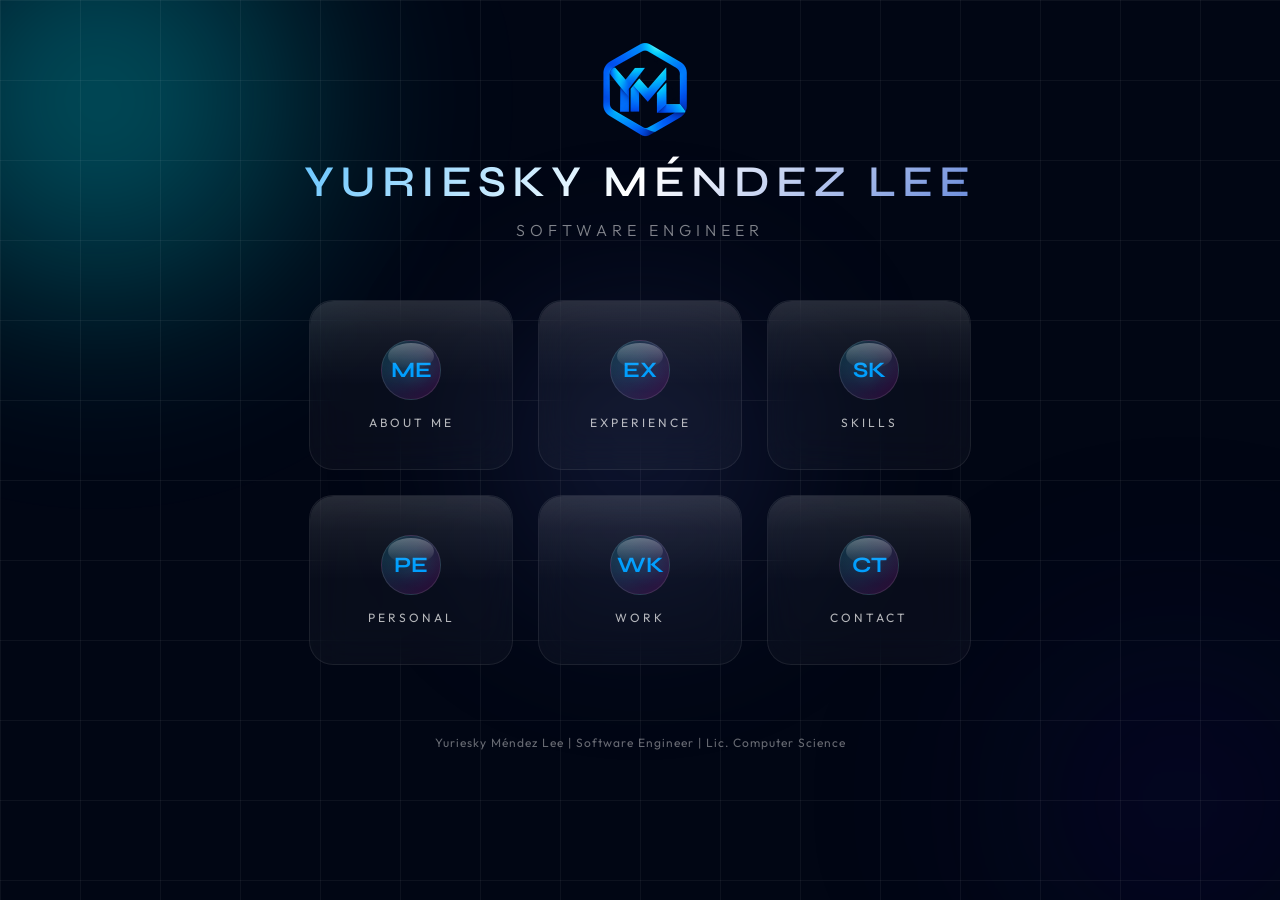
<file: index.html>
<!DOCTYPE html>
<html lang="en">
	<head>
		<meta charset="UTF-8">
		<meta name="viewport" content="width=device-width, initial-scale=1.0">
		<title>Yuriesky Méndez Lee - Software Engineer</title>

		<meta property="og:title" content="Yuriesky Méndez Lee - Software Engineer" />
		<meta property="og:description" content="Yuriesky Méndez is a Software Engineer with 15+ years of experience building web and desktop solutions, including geographic apps, service management systems, and custom platforms.">
		<meta property="og:url" content="https://ymlee0919.github.io/profile" />
		<meta property="og:site_name" content="YMLee Profile" />
		<meta property="og:image" content="https://ymlee0919.github.io/profile/public/img/og-ymlee.jpg" />
		<meta property="og:image:alt" content="Yuriesky Méndez Lee - Software Engineer" />
		<meta property="og:image:width" content="1254" />
		<meta property="og:image:height" content="1254" />
		<meta property="og:type" content="website">

        <link href="./public/img/favicon.png" rel="icon">
		
        <link rel="preconnect" href="https://fonts.googleapis.com">
		<link rel="preconnect" href="https://fonts.gstatic.com" crossorigin>
		<link href="https://fonts.googleapis.com/css2?family=Outfit:wght@200;300;400;500;600&family=Syne:wght@400;500;600;700&display=swap" rel="stylesheet">

		<link rel="stylesheet" href="./public/css/styles.css">

	</head>
	<body>
		<!-- Loading Screen -->
		<div class="loading-screen" id="loadingScreen">
			<div class="loader-ring"></div>
			<div class="loading-text">Initializing Experience...</div>
		</div>

		<!-- Ambient Background -->
		<div class="ambient-bg">
			<div class="orb orb-1"></div>
			<div class="orb orb-2"></div>
			<div class="orb orb-3"></div>
		</div>

		<!-- Grid Overlay -->
		<div class="grid-overlay"></div>

		<!-- Main Container -->
		<div class="container">
			<!-- Header -->
			<div class="header" id="mainHeader">
				<div class="logo">
					<img src="./public/img/main-logo.png" width="1024" height="1024" style="max-width: 100px; max-height: 100px">
				</div>
				<h1 class="brand-name">Yuriesky Méndez Lee</h1>
				<p class="tagline">Software Engineer</p>
			</div>

			<!-- Menu Grid -->
			<div class="menu-grid" id="menuGrid">
				<div class="main-menu-item initial-load" data-section="about">
					<div class="menu-badge">ME</div>
					<div class="menu-title">About me</div>
				</div>
				<div class="main-menu-item initial-load" data-section="experience">
					<div class="menu-badge">EX</div>
					<div class="menu-title">Experience</div>
				</div>

				<div class="main-menu-item initial-load" data-section="skills">
					<div class="menu-badge">SK</div>
					<div class="menu-title">Skills</div>
				</div>

				<div class="main-menu-item initial-load" data-section="personal">
					<div class="menu-badge">PE</div>
					<div class="menu-title">Personal</div>
				</div>

				<div class="main-menu-item initial-load" data-section="work">
					<div class="menu-badge">WK</div>
					<div class="menu-title">Work</div>
				</div>
				
				<div class="main-menu-item initial-load" data-section="contact">
					<div class="menu-badge">CT</div>
					<div class="menu-title">Contact</div>
				</div>
			</div>

			<!-- Content Sections -->
			<div id="contentArea">
				<!-- About Section -->
				<div class="content-section" id="about" data-abbr="ME" data-section="About me" data-sub="Passionate programmer, committed to excellence">
					<div class="section-header-small">
    <div class="small-logo">
        <img src="./public/img/logo-sm.png" width="200" height="200" style="max-width: 32px; max-height: 32px">
    </div>
    <div class="small-brand">
        <h3>Yuriesky Méndez Lee</h3>
        <p>Software Engineer</p>
    </div>
</div>

<!--div class="menu-buttons">
    <button onclick="backToMenu()">← Back to Main</button>
    <button class="menu-btn" aria-label="Open slide menu">
        <span class="icon"><i></i><i></i><i></i></span>
    </button>
</div-->

<div class="back-btn">
    <a class="back-btn-label" onclick="backToMenu()">← Back to Main</a>
    <a class="menu-btn" aria-label="Open slide menu"><span class="icon"><i></i><i></i><i></i></span></a>
</div>


    <div class="section-header">
        <h2 class="section-title">About me</h2>
        <p class="section-subtitle">Passionate programmer, committed to excellence</p>
    </div>

    <div class="about-content">
        <div class="about-image">
            <img src="./public/img/profile.jpg" alt="Yuriesky Méndez Lee">
        </div>
        <div class="about-text">
            <h2>Yuriesky Méndez Lee</h2>
            <h3>Lic. Computer Science</h3>
            <div class="generals-list">
                <div class="generals-list-item"><strong>Birthday:</strong> <span>September 19, 1983</span></div>
                <div class="generals-list-item"><strong>Website:</strong> <span><a href="https://ymlee0919.github.io/profile">https://ymlee0919.github.io/profile</a></span></div>
                <div class="generals-list-item"><strong>Age:</strong> <span id="age">40</span></div>
                <div class="generals-list-item"><strong>Degree:</strong> <span>Bachelor's Degree</span></div>
                <div class="generals-list-item"><strong>WhatsApp:</strong> <span><a href="https://wa.me/529834729729?text=">+52 983 472 9729</a></span></div>
                <div class="generals-list-item"><strong>Email:</strong> <span><a href="mailto:ymlee0919@gmail.com">ymlee0919@gmail.com</a></span></div>
            </div>
            <p>Software developer with over 15 years of experience in web and desktop programming, specialized in geographic applications, service management systems, and customized platforms. Passionate about innovation, creativity, and problem-solving through the use of efficient algorithms. Proactive, with strong communication skills and adaptability to learning new technologies.</p>
        </div>
    </div>
    <div class="download-btn">
        <a href="./public/docs/Profile-EN.pdf" class="intro-cta-primary">Download CV</a>
    </div>
    <div class="intro-tech">
        <p class="tech-label">Hobbies</p>
        <div class="tech-marquee">
            <div class="tech-track">
                <span class="tech-item">Swiming</span>
                <span class="tech-item">Programming</span>
                <span class="tech-item">Playing guitar</span>
                <span class="tech-item">Exercising</span>
                <span class="tech-item">Watching movies</span>
                <span class="tech-item">Traveling</span>
            </div>
        </div>
    </div>


<div class="section-footer">
    <button class="footer-btn" onClick="backToMenu()">
        <span class="mi-arr">&larr; Main</span>
    </button>
    <button class="footer-btn" onClick="switchSection('experience')">
        <span class="mi-arr">Experience &rarr;</span>
    </button>
</div>
				</div>

				<!-- Experience Section -->
				<div class="content-section" id="experience" data-abbr="EX" data-section="Experience" data-sub="From research to real-world impact">
					<div class="section-header-small">
    <div class="small-logo">
        <img src="./public/img/logo-sm.png" width="200" height="200" style="max-width: 32px; max-height: 32px">
    </div>
    <div class="small-brand">
        <h3>Yuriesky Méndez Lee</h3>
        <p>Software Engineer</p>
    </div>
</div>

<!--div class="menu-buttons">
    <button onclick="backToMenu()">← Back to Main</button>
    <button class="menu-btn" aria-label="Open slide menu">
        <span class="icon"><i></i><i></i><i></i></span>
    </button>
</div-->

<div class="back-btn">
    <a class="back-btn-label" onclick="backToMenu()">← Back to Main</a>
    <a class="menu-btn" aria-label="Open slide menu"><span class="icon"><i></i><i></i><i></i></span></a>
</div>


	<div class="section-header">
		<h2 class="section-title">Professional Experience</h2>
		<p class="section-subtitle">From research to real-world impact</p>
	</div>

    <section id="resume" class="resume section">
        <div class="resume-card">
            <h3 class="resume-title">Academic</h3>
            <div class="resume-item pb-0">
                <h4>University of Havana</h4>
                <h5>Cuba - 2008</h5>
                <ul>
                    <li>Bachelor's Degree in Cybernetics</li>
                </ul>
            </div>
            <!-- Edn Resume Item -->
        </div>
        
        <div class="resume-card">
            <h3 class="resume-title pt-5">Scientific Publications</h3>
            <div class="resume-item">
                <h4>Data Mining applied to geography</h4>
                <ul>
                    <li>
                        Design and Implementation of a Data Mining Tool for the Cartographic Visualization of Spatial Association Rules (VCMD-RAE)<br>
                        <a style="margin-top: 4px;display:inline-block" class="btn-secondary" href="https://www.researchgate.net/publication/232423108_Diseno_e_Implementacion_de_una_Herramienta_de_Mineria_de_Datos_para_la_Visualizacion_Cartografica_de_las_Reglas_de_Asociacion_Espacial_VCMD-RAE">View article</a>
                    </li>
                    <li>
                        gvSIG-WEKA: A Data Mining Tool Integrated into a GIS for Processing Geographic Cadastral Data<br>
                        <a style="margin-top: 4px;display:inline-block" class="btn-secondary" href="http://www.gvsig.com/es/divulgacion/articulos/-/asset_publisher/wRekmJIM0uNH/content/gvsig-weka-una-herramienta-de-mineria-de-datos-integrada-a-un-sistema-de-informacion-geografica-para-el-procesamiento-de-los-datos-geograficos-catastr">View article</a>
                    </li>
                </ul>
            </div>
        </div>
        <!-- Edn Resume Item -->

        <div class="resume-card">
            <h3 class="resume-title pt-5">Work experience</h3>
            <div class="resume-item">
                <h4>International Center for Communications, Caribe Earth Station</h4>
                <h5>2021 - Present</h5>
                <p>
                    <em>Telecommunications Specialist</em>
                </p>
                <ul>
                    <li>Operation and maintenance of RF equipment such as modulators, decoders, power amplifiers, up-converters, down-converters, LNA (Low Noise Amplifiers), and LNB (Low Noise Block converters).</li>
                    <li>Acquisition of technical knowledge in satellite communications, antenna operation, teleport management, and high-availability communication links.</li>
                    <li>Support in the operations of Cuba's largest satellite communications center.</li>
                </ul>
            </div>
            <!-- Edn Resume Item -->

            <div class="resume-item">
                <h4>GardenCruz LLC & GlobalAction Ministry</h4>
                <h5>2020 - 2022</h5>
                <p>
                    <em>Lead Developer</em>
                </p>
                <ul>
                    <li>Development of internal management applications in PHP tailored to the needs of both organizations.</li>
                </ul>
            </div>
            <!-- Edn Resume Item -->

            <div class="resume-item">
                <h4>CubanEden</h4>
                <h5>2016 - 2020</h5>
                <p>
                    <em>Lead Developer</em>
                </p>
                <ul>
                    <li>Creation of a web platform for managing tourist services in Cuba.</li>
                    <li>Development of an admin panel, owner profiles, and client interface.</li>
                    <li>Technical integrations: calendar synchronization with Airbnb, payments via Stripe.</li>
                    <li>Use of PHP, Bootstrap, MaterializeCSS, MySQL</li>
                </ul>
            </div>
            <!-- Edn Resume Item -->

            <div class="resume-item">
                <h4>Agency for Research and Development Applied to Geomatics - Geocuba Pinar del Río</h4>
                <h5>2008 - 2016</h5>
                <p>
                    <em>Software Developer</em>
                </p>
                <ul>
                    <li>Development of a platform for web applications using PHP and ExtJs v3</li>
                    <li>Creation of a geographic information visualization system integrated with MapServer, Apache, and Postgres/PostGIS/PgRouting.</li>
                    <li>Experience with GIS tools such as MapInfo, QuantumGIS, and gvSIG.</li>
                    <li>Use of PHP, Bootstrap, MaterializeCSS, MySQL</li>
                </ul>
            </div>
        </div>
            <!-- End Resume Item -->
    </section>
    


<div class="section-footer">
    <button class="footer-btn" onClick="switchSection('about')">
        <span class="mi-arr">&larr; About</span>
    </button>
    <button class="footer-btn" onClick="switchSection('skills')">
        <span class="mi-arr">Skills &rarr;</span>
    </button>
</div>
				</div>

				<!-- Skills Section -->
				<div class="content-section" id="skills" data-abbr="SK" data-section="Skills" data-sub="Technical strengths with a collaborative touch">
					<div class="section-header-small">
    <div class="small-logo">
        <img src="./public/img/logo-sm.png" width="200" height="200" style="max-width: 32px; max-height: 32px">
    </div>
    <div class="small-brand">
        <h3>Yuriesky Méndez Lee</h3>
        <p>Software Engineer</p>
    </div>
</div>

<!--div class="menu-buttons">
    <button onclick="backToMenu()">← Back to Main</button>
    <button class="menu-btn" aria-label="Open slide menu">
        <span class="icon"><i></i><i></i><i></i></span>
    </button>
</div-->

<div class="back-btn">
    <a class="back-btn-label" onclick="backToMenu()">← Back to Main</a>
    <a class="menu-btn" aria-label="Open slide menu"><span class="icon"><i></i><i></i><i></i></span></a>
</div>


	<div class="section-header">
		<h2 class="section-title">Skills</h2>
		<p class="section-subtitle">Technical strengths with a collaborative touch</p>
	</div>

	<!-- Core Values -->
	<div class="intro-values">
		<div class="value-card">
			<h3>Programming Languages</h3>
			<p>JavaScript, TypeScript, C#, C++, PHP, HTML, CSS</p>
		</div>
		<div class="value-card">
			<h3>Frameworks and libraries</h3>
			<p>React, JQuery, NestJS, Express, ExtJs, Bootstrap, MaterializeCSS, TailwindCSS</p>
		</div>
		<div class="value-card">
			<h3>Databases</h3>
			<p>MySQL, PostgreSQL, PostGIS</p>
		</div>
		<div class="value-card">
			<h3>Maps and Geographic Systems</h3>
			<p>MapServer, Google Maps API, MapInfo, QuantumGIS, gvSIG</p>
		</div>
		<div class="value-card">
			<h3>Other Technologies</h3>
			<p>Git, GitHub, AMP, Payment platforms API</p>
		</div>
        <div class="value-card">
			<h3>Other Skills</h3>
			<p>SEO, QA Tester, Adobe Photoshop, Graphic Desing, Satellite Communication</p>
		</div>
	</div>


<div class="section-footer">
    <button class="footer-btn" onClick="switchSection('experience')">
        <span class="mi-arr">&larr; Experience</span>
    </button>
    <button class="footer-btn" onClick="switchSection('personal')">
        <span class="mi-arr">Personal &rarr;</span>
    </button>
</div>
				</div>

				<!-- Personal Section -->
				<div class="content-section" id="personal" data-abbr="PE" data-section="Personal" data-sub="Creative ideas turned into working code">
					<div class="section-header-small">
    <div class="small-logo">
        <img src="./public/img/logo-sm.png" width="200" height="200" style="max-width: 32px; max-height: 32px">
    </div>
    <div class="small-brand">
        <h3>Yuriesky Méndez Lee</h3>
        <p>Software Engineer</p>
    </div>
</div>

<!--div class="menu-buttons">
    <button onclick="backToMenu()">← Back to Main</button>
    <button class="menu-btn" aria-label="Open slide menu">
        <span class="icon"><i></i><i></i><i></i></span>
    </button>
</div-->

<div class="back-btn">
    <a class="back-btn-label" onclick="backToMenu()">← Back to Main</a>
    <a class="menu-btn" aria-label="Open slide menu"><span class="icon"><i></i><i></i><i></i></span></a>
</div>


    <div class="section-header">
        <h2 class="section-title">Personal projects</h2>
        <p class="section-subtitle">Creative ideas turned into working code</p>
    </div>

    <div class="tabs-container">
        <div class="tab-content">
            <div class="tab-pane active" id="personal">
                <div class="services-list">
                    <div class="service-row">
                        <div class="service-row-icon">
                            <img src="./public/img/motion-design.jpg" alt="Arkit plarfom bases on PHP">
                        </div>
                        <div class="service-row-content">
                            <h4>Arkit</h4>
                            <p>Web application development platform based on PHP</p>
                            <br>
                            <a href="https://github.com/ymlee0919/arkit" class="btn-secondary">View on GitHub</a>
                        </div>
                        <div class="service-row-arrow">→</div>
                    </div>

                    <div class="service-row">
                        <div class="service-row-icon">
                            <img src="./public/img/personal/msext.jpg" alt="MsExt GIS Web Framework">
                        </div>
                        <div class="service-row-content">
                            <h4>MsExt</h4>
                            <p>GIS Web application development platform based on MapServer and Ext Js</p>
                            <br>
                            <a href="https://github.com/ymlee0919/msext" class="btn-secondary">View on GitHub</a>
                        </div>
                        <div class="service-row-arrow">→</div>
                    </div>

                    <div class="service-row">
                        <div class="service-row-icon">
                            <img src="./public/img/personal/christian-match.jpg" alt="Christian Match Application">
                        </div>
                        <div class="service-row-content">
                            <h4>Christian Match</h4>
                            <p>Collection of Christian games for local churches, developed in C#</p>
                            <br>
                            <a href="https://ymlee0919.github.io/christian-match" class="btn-secondary">View</a>
                        </div>
                        <div class="service-row-arrow">→</div>
                    </div>

                    <div class="service-row">
                        <div class="service-row-icon">
                            <img src="./public/img/personal/fotostudio.jpg" alt="FotoStudio web application">
                        </div>
                        <div class="service-row-content">
                            <h4>FotoStudio</h4>
                            <p>Website for promoting a photography studio. Includes an admin panel. Developed in NestJs and React.</p>
                            <br>
                            <a href="https://github.com/ymlee0919/photoestudio" class="btn-secondary">View on GitHub</a>
                        </div>
                        <div class="service-row-arrow">→</div>
                    </div>

                    <div class="service-row">
                        <div class="service-row-icon">
                            <img src="./public/img/personal/pekelin.jpg" alt="Pekelín business applications">
                        </div>
                        <div class="service-row-content">
                            <h4>Pekelín</h4>
                            <p>Website for selling children's clothing. Includes an admin panel. Developed in NestJs and React.</p>
                            <br>
                            <a href="https://github.com/ymlee0919/pekelin" class="btn-secondary">View on GitHub</a>
                        </div>
                        <div class="service-row-arrow">→</div>
                    </div>
                </div>
            </div>
        </div>
    </div>


<div class="section-footer">
    <button class="footer-btn" onClick="switchSection('skills')">
        <span class="mi-arr">&larr; Skills</span>
    </button>
    <button class="footer-btn" onClick="switchSection('work')">
        <span class="mi-arr">Work &rarr;</span>
    </button>
</div>
				</div>

				<!-- Works Section -->
				<div class="content-section" id="work" data-abbr="WK" data-section="Work" data-sub="Professional solutions for practical needs">
					<div class="section-header-small">
    <div class="small-logo">
        <img src="./public/img/logo-sm.png" width="200" height="200" style="max-width: 32px; max-height: 32px">
    </div>
    <div class="small-brand">
        <h3>Yuriesky Méndez Lee</h3>
        <p>Software Engineer</p>
    </div>
</div>

<!--div class="menu-buttons">
    <button onclick="backToMenu()">← Back to Main</button>
    <button class="menu-btn" aria-label="Open slide menu">
        <span class="icon"><i></i><i></i><i></i></span>
    </button>
</div-->

<div class="back-btn">
    <a class="back-btn-label" onclick="backToMenu()">← Back to Main</a>
    <a class="menu-btn" aria-label="Open slide menu"><span class="icon"><i></i><i></i><i></i></span></a>
</div>


    <div class="section-header">
        <h2 class="section-title">Work</h2>
        <p class="section-subtitle">Professional solutions for practical needs</p>
    </div>

    <div class="tabs-container">
        <div class="tab-content">
            <div class="tab-pane active" id="work">
                <div class="services-list">
                    <div class="service-row">
                        <div class="service-row-icon">
                            <img src="./public/img/work/swiftwolfhauling.jpg" alt="Swift Wolf Hauling website">
                        </div>
                        <div class="service-row-content">
                            <h4>Swift Wolf Hauling</h4>
                            <p>Website to promote junk removal service in Colorado</p>
                            <br>
                            <a href="https://swiftwolfhauling.com" class="btn-secondary">Visit website</a>
                        </div>
                        <div class="service-row-arrow">→</div>
                    </div>

                    <div class="service-row">
                        <div class="service-row-icon">
                            <img src="./public/img/work/blackeagleremoval.jpg" alt="Black Eagle Removal website">
                        </div>
                        <div class="service-row-content">
                            <h4>Black Eagle Removal</h4>
                            <p>Website to promote junk removal service in Colorado</p>
                            <br>
                            <a href="https://blackeagleremoval.com" class="btn-secondary">Visit website</a>
                        </div>
                        <div class="service-row-arrow">→</div>
                    </div>

                    <div class="service-row">
                        <div class="service-row-icon">
                            <img src="./public/img/work/livanricardo.jpg" alt="Livan Ricardo Profile">
                        </div>
                        <div class="service-row-content">
                            <h4>Artist portfolio</h4>
                            <p>Personal porfolio for Cuban artist, Livan Ricardo.</p>
                            <br>
                            <a href="https://livanricardo.pages.dev" class="btn-secondary">Visit website</a>
                        </div>
                        <div class="service-row-arrow">→</div>
                    </div>
                </div>
            </div>
        </div>
    </div>


<div class="section-footer">
    <button class="footer-btn" onClick="switchSection('skills')">
        <span class="mi-arr">&larr; Skills</span>
    </button>
    <button class="footer-btn" onClick="switchSection('contact')">
        <span class="mi-arr">Contact &rarr;</span>
    </button>
</div>
				</div>

				<!-- Contact Section -->
				<div class="content-section" id="contact" data-abbr="CT" data-section="Contact" data-sub="Let's create something amazing together">
					<div class="section-header-small">
    <div class="small-logo">
        <img src="./public/img/logo-sm.png" width="200" height="200" style="max-width: 32px; max-height: 32px">
    </div>
    <div class="small-brand">
        <h3>Yuriesky Méndez Lee</h3>
        <p>Software Engineer</p>
    </div>
</div>

<!--div class="menu-buttons">
    <button onclick="backToMenu()">← Back to Main</button>
    <button class="menu-btn" aria-label="Open slide menu">
        <span class="icon"><i></i><i></i><i></i></span>
    </button>
</div-->

<div class="back-btn">
    <a class="back-btn-label" onclick="backToMenu()">← Back to Main</a>
    <a class="menu-btn" aria-label="Open slide menu"><span class="icon"><i></i><i></i><i></i></span></a>
</div>


    <div class="section-header">
        <h2 class="section-title">Get in Touch</h2>
        <p class="section-subtitle">Let's create something amazing together</p>
    </div>

    <div class="contact-grid">
        <form class="contact-form" action="https://submit-form.com/kZkaBlKXM">
            <div class="form-group">
                <input type="text" name="name" placeholder="Your Name">
            </div>
            <div class="form-group">
                <input type="email" name="email" placeholder="Your Email">
            </div>
            <div class="form-group">
                <input type="text" name="subject" placeholder="Subject">
            </div>
            <div class="form-group">
                <textarea name="message" placeholder="Your Message"></textarea>
            </div>
            <button class="submit-btn">Send Message</button>
        </form>
        <div class="contact-info">
            <a class="contact-item" href="mailto:ymlee0919@gmail.com">
                <div class="contact-icon">
                    <svg width="24" height="24" viewBox="0 0 24 24" xmlns="http://www.w3.org/2000/svg">
                        <polyline fill="none" points="4 8.2 12 14.1 20 8.2" stroke="#019efd" stroke-linecap="round" stroke-linejoin="round" stroke-width="2"/>
                        <rect fill="none" height="14" rx="2" ry="2" stroke="#019efd" stroke-linecap="round" stroke-linejoin="round" stroke-width="2" width="18" x="3" y="6.5"/>
                    </svg>
                </div>
                <div class="contact-details">
                    <h4>Email</h4>
                    <p>ymlee0919@gmail.com</p>
                </div>
            </a>
            <a class="contact-item" href="https://wa.me/529834729729?text=">
                <div class="contact-icon">
                    <svg width="24px" height="24px" viewBox="0 0 24 24" fill="none" xmlns="http://www.w3.org/2000/svg">
                        <path fill="#019efd" fill-rule="evenodd" clip-rule="evenodd" d="M3.50002 12C3.50002 7.30558 7.3056 3.5 12 3.5C16.6944 3.5 20.5 7.30558 20.5 12C20.5 16.6944 16.6944 20.5 12 20.5C10.3278 20.5 8.77127 20.0182 7.45798 19.1861C7.21357 19.0313 6.91408 18.9899 6.63684 19.0726L3.75769 19.9319L4.84173 17.3953C4.96986 17.0955 4.94379 16.7521 4.77187 16.4751C3.9657 15.176 3.50002 13.6439 3.50002 12ZM12 1.5C6.20103 1.5 1.50002 6.20101 1.50002 12C1.50002 13.8381 1.97316 15.5683 2.80465 17.0727L1.08047 21.107C0.928048 21.4637 0.99561 21.8763 1.25382 22.1657C1.51203 22.4552 1.91432 22.5692 2.28599 22.4582L6.78541 21.1155C8.32245 21.9965 10.1037 22.5 12 22.5C17.799 22.5 22.5 17.799 22.5 12C22.5 6.20101 17.799 1.5 12 1.5ZM14.2925 14.1824L12.9783 15.1081C12.3628 14.7575 11.6823 14.2681 10.9997 13.5855C10.2901 12.8759 9.76402 12.1433 9.37612 11.4713L10.2113 10.7624C10.5697 10.4582 10.6678 9.94533 10.447 9.53028L9.38284 7.53028C9.23954 7.26097 8.98116 7.0718 8.68115 7.01654C8.38113 6.96129 8.07231 7.046 7.84247 7.24659L7.52696 7.52195C6.76823 8.18414 6.3195 9.2723 6.69141 10.3741C7.07698 11.5163 7.89983 13.314 9.58552 14.9997C11.3991 16.8133 13.2413 17.5275 14.3186 17.8049C15.1866 18.0283 16.008 17.7288 16.5868 17.2572L17.1783 16.7752C17.4313 16.5691 17.5678 16.2524 17.544 15.9269C17.5201 15.6014 17.3389 15.308 17.0585 15.1409L15.3802 14.1409C15.0412 13.939 14.6152 13.9552 14.2925 14.1824Z"/>
                    </svg>
                </div>
                <div class="contact-details">
                    <h4>WhatsApp</h4>
                    <p>+52 983 472 9729</p>
                </div>
            </a>
            <a class="contact-item" href="https://t.me/ymlee0919?text=">
                <div class="contact-icon">
                    <svg width="24px" height="24px" viewBox="0 0 192 192" xmlns="http://www.w3.org/2000/svg" fill="none"><path stroke="#019efd" stroke-width="12" d="M23.073 88.132s65.458-26.782 88.16-36.212c8.702-3.772 38.215-15.843 38.215-15.843s13.621-5.28 12.486 7.544c-.379 5.281-3.406 23.764-6.433 43.756-4.54 28.291-9.459 59.221-9.459 59.221s-.756 8.676-7.188 10.185c-6.433 1.509-17.027-5.281-18.919-6.79-1.513-1.132-28.377-18.106-38.214-26.404-2.649-2.263-5.676-6.79.378-12.071 13.621-12.447 29.891-27.913 39.728-37.72 4.54-4.527 9.081-15.089-9.837-2.264-26.864 18.483-53.35 35.835-53.35 35.835s-6.053 3.772-17.404.377c-11.351-3.395-24.594-7.921-24.594-7.921s-9.08-5.659 6.433-11.693Z"/></svg>
                </div>
                <div class="contact-details">
                    <h4>Telegram</h4>
                    <p>@ymlee0919</p>
                </div>
            </a>
        </div>
    </div>


<div class="section-footer">
    <button class="footer-btn" onClick="switchSection('work')">
        <span class="mi-arr">&larr; Work</span>
    </button>
    <button class="footer-btn" onClick="backToMenu()">
        <span class="mi-arr">Main &rarr;</span>
    </button>
</div>
				</div>

				<!-- Footer -->
				<footer class="footer" id="mainFooter">
					<p>
						Yuriesky Méndez Lee | Software Engineer | Lic. Computer Science
					</p>
				</footer>
			</div>

			<!-- POPUP MENU -->
			<div class="menu-overlay" id="menuOverlay"></div>
			<div class="menu-panel" id="menuPanel" role="dialog" aria-label="Slide navigation">
				<div class="menu-header">
					<h3>Go to</h3>
				</div>
				<div class="menu-list" id="menuList"></div>
			</div>

			<script src="./public/js/scripts.js"></script>
		</body>
	</body>
</html>
</file>
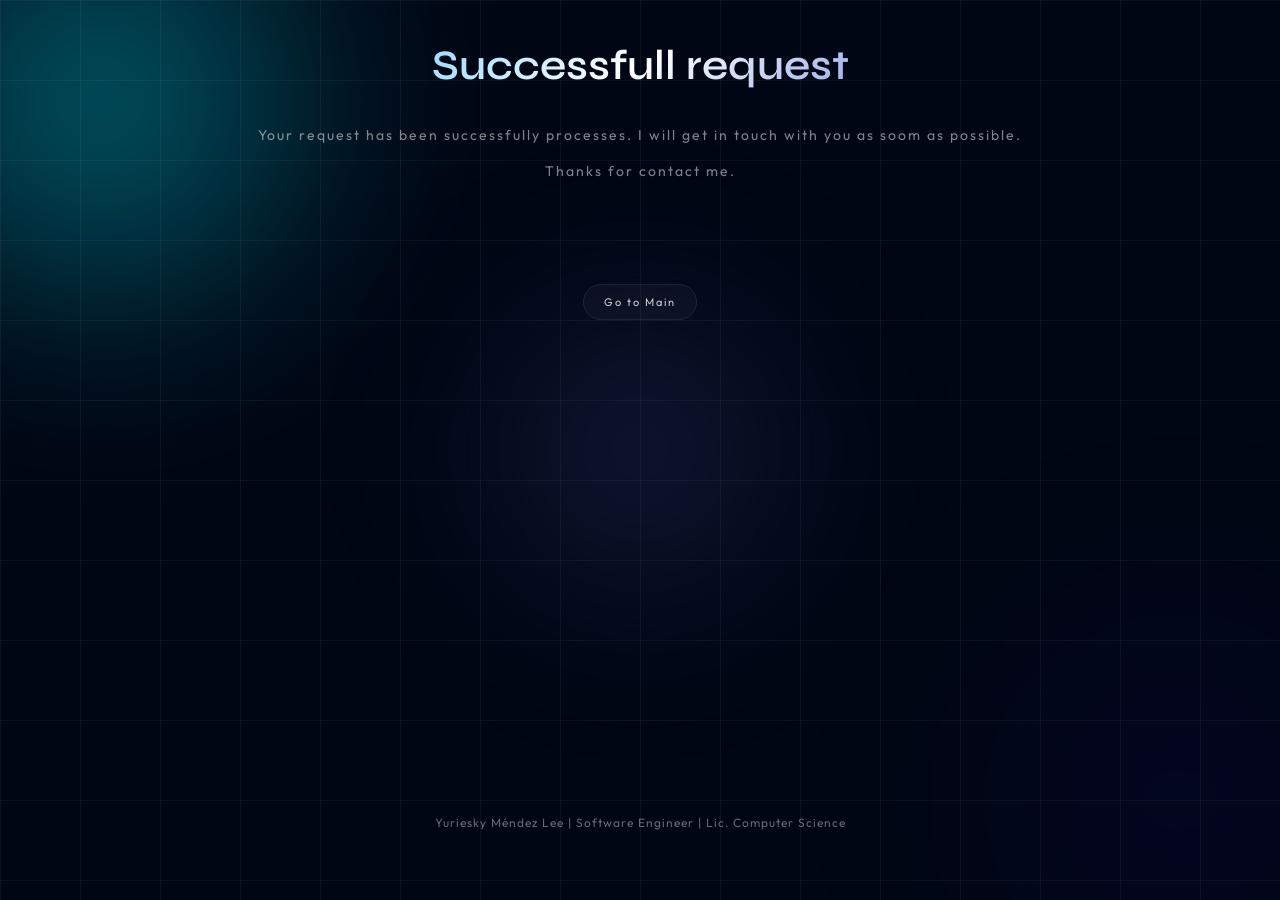
<file: success.html>
<!DOCTYPE html>
<html lang="en">
	<head>
		<meta charset="UTF-8">
		<meta name="viewport" content="width=device-width, initial-scale=1.0">
		<title>Yuriesky Méndez Lee - Software Engineer</title>

        <link href="/public/img/favicon.png" rel="icon">
		
        <link rel="preconnect" href="https://fonts.googleapis.com">
		<link rel="preconnect" href="https://fonts.gstatic.com" crossorigin>
		<link href="https://fonts.googleapis.com/css2?family=Outfit:wght@200;300;400;500;600&family=Syne:wght@400;500;600;700&display=swap" rel="stylesheet">

		<link rel="stylesheet" href="./public/css/styles.css">

	</head>
	<body>
		<!-- Ambient Background -->
		<div class="ambient-bg">
			<div class="orb orb-1"></div>
			<div class="orb orb-2"></div>
			<div class="orb orb-3"></div>
		</div>

		<!-- Grid Overlay -->
		<div class="grid-overlay"></div>

		<!-- Main Container -->
		<div class="container">
			<div class="section-header">
				<h2 class="section-title">Successfull request</h2>
				<br>
				<p class="section-subtitle">
					Your request has been successfully processes. I will get in touch with you as soom as possible.
					<br><br>
					Thanks for contact me.
				</p>
			</div>
			<div class="success-body">
				<a class="footer-btn" href="/">Go to Main</a>
			</div>

			

			<!-- Footer -->
			<footer class="footer" id="mainFooter">
				<p>
					Yuriesky Méndez Lee | Software Engineer | Lic. Computer Science
				</p>
			</footer>
		</div>
	</body>
</html>
</file>
<file: public/css/styles.css>
@charset "utf-8";

* {
	margin: 0;
	padding: 0;
	box-sizing: border-box;
}

:root {
	--primary: #019efd;
    --secondary: #0039c2;
    --accent: #00207d;
	--dark-1: #010614;
    --dark-2: #021533;
    --dark-3: #031d41;
	--glass-bg: rgba(255, 255, 255, 0.03);
	--glass-border: rgba(255, 255, 255, 0.08);
	--glow-cyan: rgba(0, 240, 255, 0.4);
	--glow-slate: rgba(12, 6, 66, 0.4);
	--primary-text: #bbbbbb;

	--ee:cubic-bezier(0.19,1,0.22,1);
  	--eq:cubic-bezier(0.77,0,0.175,1);
  	--es:cubic-bezier(0.34,1.56,0.64,1);
}

body {
	font-family: 'Outfit', sans-serif;
	background: var(--dark-1);
	color: #ffffff;
	overflow-x: hidden;
	min-height: 100vh;
}

/* Ambient Background */
.ambient-bg {
	position: fixed;
	top: 0;
	left: 0;
	width: 100%;
	height: 100%;
	pointer-events: none;
	z-index: 0;
	overflow: hidden;
}

.orb {
	position: absolute;
	border-radius: 50%;
	filter: blur(80px);
	animation: float 20s ease-in-out infinite;
}

.orb-1 {
	width: 600px;
	height: 600px;
	background: radial-gradient(circle, var(--glow-cyan) 0%, transparent 70%);
	top: -200px;
	left: -200px;
	animation-delay: 0s;
}

.orb-2 {
	width: 500px;
	height: 500px;
	background: radial-gradient(circle, var(--glow-slate) 0%, transparent 70%);
	bottom: -150px;
	right: -150px;
	animation-delay: -7s;
}

.orb-3 {
	width: 400px;
	height: 400px;
	background: radial-gradient(circle, rgba(75, 82, 167, 0.3) 0%, transparent 70%);
	top: 50%;
	left: 50%;
	transform: translate(-50%, -50%);
	animation-delay: -14s;
}

@keyframes float {

	0%,
	100% {
		transform: translate(0, 0) scale(1);
	}

	25% {
		transform: translate(50px, -30px) scale(1.05);
	}

	50% {
		transform: translate(-30px, 50px) scale(0.95);
	}

	75% {
		transform: translate(-50px, -20px) scale(1.02);
	}
}

/* The Background Grid Pattern Overlay */
.grid-overlay {
	position: fixed;
	top: 0;
	left: 0;
	width: 100%;
	height: 100%;
	background-image:
		linear-gradient(rgba(255, 255, 255, 0.05) 1px, transparent 1px),
		linear-gradient(90deg, rgba(255, 255, 255, 0.05) 1px, transparent 1px);
	background-size: 80px 80px;
	pointer-events: none;
	z-index: 1;
}

/* Loading Screen */
.loading-screen {
	position: fixed;
	top: 0;
	left: 0;
	width: 100%;
	height: 100%;
	background: var(--dark-1);
	z-index: 10000;
	display: flex;
	flex-direction: column;
	justify-content: center;
	align-items: center;
	transition: opacity 0.8s ease, visibility 0.8s ease;
}

.loading-screen.hidden {
	opacity: 0;
	visibility: hidden;
}

.loader-ring {
	width: 80px;
	height: 80px;
	position: relative;
}

.loader-ring::before,
.loader-ring::after {
	content: '';
	position: absolute;
	border-radius: 50%;
	border: 2px solid transparent;
}

.loader-ring::before {
	top: 0;
	left: 0;
	right: 0;
	bottom: 0;
	border-top-color: var(--primary);
	border-right-color: var(--primary);
	animation: spin 1.2s linear infinite;
}

.loader-ring::after {
	top: 10px;
	left: 10px;
	right: 10px;
	bottom: 10px;
	border-bottom-color: var(--secondary);
	border-left-color: var(--secondary);
	animation: spin 0.8s linear infinite reverse;
}

@keyframes spin {
	to {
		transform: rotate(360deg);
	}
}

.loading-text {
	margin-top: 30px;
	font-family: 'Syne', sans-serif;
	font-size: 12px;
	letter-spacing: 4px;
	color: var(--primary);
	text-transform: uppercase;
}

/* Main Container */
.container {
	position: relative;
	z-index: 10;
	padding: 40px 20px;
	max-width: 1200px;
	margin: 0 auto;
	min-height: 100vh;
	display: flex;
	flex-direction: column;
}

/* Header */
.header {
	text-align: center;
	margin-bottom: 60px;
	opacity: 0;
	animation: fadeUp 0.8s ease-out 1s forwards;
}

@keyframes fadeUp {
	to {
		opacity: 1;
		transform: translateY(0);
	}

	from {
		transform: translateY(30px);
	}
}

.logo {
	width: 90px;
	height: 90px;
	margin: 0 auto 25px;
	position: relative;
}

.logo svg {
	width: 100%;
	height: 100%;
	filter: drop-shadow(0 0 20px var(--glow-cyan));
}

.brand-name {
	font-family: 'Syne', sans-serif;
	font-size: 44px;
	font-weight: 600;
	letter-spacing: 6px;
	margin-bottom: 12px;
	background: linear-gradient(135deg, var(--primary) 0%, #ffffff 50%, var(--secondary) 100%);
	-webkit-background-clip: text;
	-webkit-text-fill-color: transparent;
	background-clip: text;
	text-transform: uppercase;
}

.tagline {
	font-size: 16px;
	letter-spacing: 5px;
	color: rgba(255, 255, 255, 0.5);
	text-transform: uppercase;
	font-weight: 300;
}

/* Menu Grid */
.menu-grid {
	display: grid;
	grid-template-columns: repeat(3, 204px);
	gap: 25px;
	margin: 0 auto 40px;
	justify-content: center;
}

.main-menu-item {
	height: 170px;
	background: var(--glass-bg);
	backdrop-filter: blur(20px);
	-webkit-backdrop-filter: blur(20px);
	border: 1px solid var(--glass-border);
	border-radius: 24px;
	display: flex;
	flex-direction: column;
	justify-content: center;
	align-items: center;
	cursor: pointer;
	position: relative;
	overflow: hidden;
	opacity: 0;
	transform: translateY(30px) scale(0.9);
	transition: all 0.5s cubic-bezier(0.175, 0.885, 0.32, 1.275);
}

/* Glossy effect overlay */
.main-menu-item::before {
	content: '';
	position: absolute;
	top: 0;
	left: 0;
	right: 0;
	height: 50%;
	background: linear-gradient(180deg,
			rgba(255, 255, 255, 0.12) 0%,
			rgba(255, 255, 255, 0.05) 40%,
			transparent 100%);
	border-radius: 24px 24px 0 0;
	pointer-events: none;
}

/* Glow ring on hover - removed, using cleaner border style */
.main-menu-item::after {
	display: none;
}

.main-menu-item:hover {
	transform: translateY(-10px) scale(1.02);
	background: rgba(0, 240, 255, 0.08);
	border-color: var(--primary);
	box-shadow:
		0 20px 40px rgba(0, 0, 0, 0.4),
		0 0 30px rgba(0, 200, 220, 0.2);
}

.main-menu-item.visible {
	opacity: 1;
	transform: translateY(0) scale(1);
}

.main-menu-item.initial-load {
	animation: menuAppear 0.5s ease-out forwards;
}

.main-menu-item.initial-load:nth-child(1) {
	animation-delay: 1.1s;
}

.main-menu-item.initial-load:nth-child(2) {
	animation-delay: 1.2s;
}

.main-menu-item.initial-load:nth-child(3) {
	animation-delay: 1.3s;
}

.main-menu-item.initial-load:nth-child(4) {
	animation-delay: 1.4s;
}

.main-menu-item.initial-load:nth-child(5) {
	animation-delay: 1.5s;
}

.main-menu-item.initial-load:nth-child(6) {
	animation-delay: 1.6s;
}

@keyframes menuAppear {
	to {
		opacity: 1;
		transform: translateY(0) scale(1);
	}
}

/* Menu Badge - Replaces Icons */
.menu-badge {
	width: 60px;
	height: 60px;
	border-radius: 50%;
	display: flex;
	justify-content: center;
	align-items: center;
	font-family: 'Syne', sans-serif;
	font-size: 22px;
	font-weight: 700;
	margin-bottom: 15px;
	position: relative;
	background: linear-gradient(135deg,
			rgba(0, 240, 255, 0.15) 0%,
			rgba(255, 0, 212, 0.15) 100%);
	border: 1px solid rgba(255, 255, 255, 0.1);
	color: var(--primary);
	text-shadow: 0 0 20px var(--glow-cyan);
	transition: all 0.4s ease;
	overflow: hidden;
}

/* Inner glossy shine */
.menu-badge::before {
	content: '';
	position: absolute;
	top: 2px;
	left: 10%;
	right: 10%;
	height: 45%;
	background: linear-gradient(180deg,
			rgba(255, 255, 255, 0.3) 0%,
			transparent 100%);
	border-radius: 50%;
	pointer-events: none;
}

/* Animated ring */
.menu-badge::after {
	content: '';
	position: absolute;
	inset: -3px;
	border-radius: 50%;
	border: 2px solid transparent;
	border-top-color: var(--primary);
	border-right-color: rgba(0, 200, 220, 0.5);
	opacity: 0;
	transition: opacity 0.4s ease;
}

.main-menu-item:hover .menu-badge {
	background: linear-gradient(135deg,
			rgba(0, 240, 255, 0.2) 0%,
			rgba(0, 200, 220, 0.15) 100%);
	transform: scale(1.1);
	box-shadow: 0 0 25px rgba(0, 200, 220, 0.25);
}

.main-menu-item:hover .menu-badge::after {
	opacity: 1;
	animation: badgeSpin 2s linear infinite;
}

@keyframes badgeSpin {
	to {
		transform: rotate(360deg);
	}
}

.menu-title {
	font-size: 12px;
	font-weight: 400;
	letter-spacing: 3px;
	text-transform: uppercase;
	color: rgba(255, 255, 255, 0.7);
	transition: all 0.3s ease;
}

.main-menu-item:hover .menu-title {
	color: #ffffff;
	letter-spacing: 4px;
}

/* Content Sections */
.content-section {
	display: none;
	opacity: 0;
	padding: 80px 20px 40px;
	position: relative;
}

.content-section.active {
	display: block;
	animation: sectionIn 0.6s ease-out forwards;
}

@keyframes sectionIn {
	from {
		opacity: 0;
		transform: translateY(40px);
	}

	to {
		opacity: 1;
		transform: translateY(0);
	}
}

/* Section Header Small */
.section-header-small {
	position: fixed;
	top: 20px;
	left: 20px;
	display: flex;
	align-items: center;
	gap: 12px;
	z-index: 100;
	background: var(--glass-bg);
	backdrop-filter: blur(20px);
	-webkit-backdrop-filter: blur(20px);
	padding: 12px 20px;
	border-radius: 50px;
	border: 1px solid var(--glass-border);
}

.small-logo {
	width: 32px;
	height: 32px;
}

.small-logo svg {
	width: 100%;
	height: 100%;
	filter: drop-shadow(0 0 10px var(--glow-cyan));
}

.small-brand h3 {
	font-family: 'Syne', sans-serif;
	font-size: 14px;
	font-weight: 600;
	letter-spacing: 2px;
	color: var(--primary);
}

.small-brand p {
	font-size: 9px;
	letter-spacing: 1px;
	color: rgba(255, 255, 255, 0.5);
	margin-top: 2px;
}

/* Back Button */
.back-btn {
	position: fixed;
	display: flex;
	top: 20px;
	right: 20px;
	background: var(--glass-bg);
	backdrop-filter: blur(20px);
	-webkit-backdrop-filter: blur(20px);
	border: 1px solid var(--glass-border);
	border-radius: 50px;
	z-index: 100;
}

.back-btn > a { 
	padding: 11px 20px;
	transition: all 0.3s ease;
	color: rgba(255, 255, 255, 0.8);
	font-family: 'Outfit', sans-serif;
	font-size: 13px;
	letter-spacing: 2px;
	cursor: pointer;
}

.back-btn > a:first-child {
	border-top-left-radius: 50px;
	border-bottom-left-radius: 50px;
}

.back-btn > a:last-child {
	border-top-right-radius: 50px;
	border-bottom-right-radius: 50px;
}

.back-btn > a:hover {
	color: var(--primary);
	text-shadow: 0 0 10px var(--glow-cyan);
	box-shadow: 0 0 10px var(--glow-cyan);
}

.back-btn-label { 
    border-right: 1px solid var(--glass-border);
}

/* Section Content */
.section-header {
	text-align: center;
	margin-bottom: 50px;
}

.section-title {
	font-family: 'Syne', sans-serif;
	font-size: 42px;
	font-weight: 600;
	margin-bottom: 15px;
	background: linear-gradient(135deg, var(--primary) 0%, #ffffff 50%, var(--secondary) 100%);
	-webkit-background-clip: text;
	-webkit-text-fill-color: transparent;
	background-clip: text;
}

.section-subtitle {
	font-size: 14px;
	color: rgba(255, 255, 255, 0.5);
	letter-spacing: 2px;
}

/* Glass Cards */
.glass-card {
	background: var(--glass-bg);
	backdrop-filter: blur(20px);
	-webkit-backdrop-filter: blur(20px);
	border: 1px solid var(--glass-border);
	border-radius: 20px;
	padding: 30px;
	position: relative;
	overflow: hidden;
	transition: all 0.4s ease;
}

.glass-card::before {
	content: '';
	position: absolute;
	top: 0;
	left: 0;
	right: 0;
	height: 1px;
	background: linear-gradient(90deg, transparent, rgba(255, 255, 255, 0.2), transparent);
}

.glass-card:hover {
	background: rgba(255, 255, 255, 0.05);
	transform: translateY(-5px);
	box-shadow: 0 20px 40px rgba(0, 0, 0, 0.3);
}

/* ===== NEW INTRODUCTION SECTION STYLES ===== */

/* Hero Banner */
.intro-hero {
	display: grid;
	grid-template-columns: 1fr 1fr;
	gap: 60px;
	align-items: center;
	margin-bottom: 60px;
	padding: 40px 0;
}

.intro-hero-content {
	max-width: 550px;
}

.intro-badge {
	display: inline-block;
	padding: 8px 18px;
	background: rgba(0, 240, 255, 0.1);
	border: 1px solid rgba(0, 240, 255, 0.3);
	border-radius: 50px;
	font-size: 12px;
	letter-spacing: 2px;
	color: var(--primary);
	margin-bottom: 25px;
}

.intro-headline {
	font-family: 'Syne', sans-serif;
	font-size: 52px;
	font-weight: 700;
	line-height: 1.15;
	margin-bottom: 25px;
	color: #ffffff;
}

.intro-headline span {
	background: linear-gradient(135deg, var(--primary), var(--accent));
	-webkit-background-clip: text;
	-webkit-text-fill-color: transparent;
	background-clip: text;
}

.intro-subtext {
	font-size: 17px;
	line-height: 1.7;
	color: rgba(255, 255, 255, 0.6);
	margin-bottom: 35px;
}

.intro-cta-group {
	display: flex;
	gap: 15px;
}

.intro-cta-primary {
	padding: 14px 32px;
	background: var(--glass-bg);
	backdrop-filter: blur(20px);
	-webkit-backdrop-filter: blur(20px);
	border: 1px solid var(--primary);
	border-radius: 50px;
	color: var(--primary);
	font-family: 'Outfit', sans-serif;
	font-size: 14px;
	font-weight: 500;
	letter-spacing: 1px;
	cursor: pointer;
	transition: all 0.3s ease;
}

.intro-cta-primary:hover {
	background: rgba(0, 240, 255, 0.15);
	box-shadow: 0 0 25px rgba(0, 200, 220, 0.3);
	transform: translateY(-2px);
}

.intro-cta-secondary, .btn-secondary {
	margin: 12px 0;
	padding: 8px 20px;
	background: transparent;
	border: 1px solid var(--glass-border);
	border-radius: 50px;
	color: rgba(255, 255, 255, 0.7);
	font-family: 'Outfit', sans-serif;
	font-size: 11px;
	font-weight: 500;
	letter-spacing: 1px;
	cursor: pointer;
	transition: all 0.3s ease;
	text-decoration: none;
}

.intro-cta-secondary:hover, .btn-secondary:hover {
	border-color: rgba(255, 255, 255, 0.3);
	color: #ffffff;
}

/* Hero Visual */
.intro-hero-visual {
	position: relative;
	height: 400px;
	display: flex;
	justify-content: center;
	align-items: center;
}

.intro-orb {
	width: 280px;
	height: 280px;
	border-radius: 50%;
	background: radial-gradient(circle at 30% 30%, rgba(0, 240, 255, 0.3), rgba(157, 78, 221, 0.2) 50%, transparent 70%);
	filter: blur(40px);
	animation: orbPulse 4s ease-in-out infinite;
}

@keyframes orbPulse {

	0%,
	100% {
		transform: scale(1);
		opacity: 0.7;
	}

	50% {
		transform: scale(1.1);
		opacity: 1;
	}
}

.intro-floating-card {
	position: absolute;
	background: var(--glass-bg);
	backdrop-filter: blur(20px);
	-webkit-backdrop-filter: blur(20px);
	border: 1px solid var(--glass-border);
	border-radius: 14px;
	padding: 16px 22px;
	display: flex;
	align-items: center;
	gap: 12px;
	box-shadow: 0 15px 35px rgba(0, 0, 0, 0.3);
	animation: floatCard 6s ease-in-out infinite;
}

.intro-floating-card::before {
	content: '';
	position: absolute;
	top: 0;
	left: 0;
	right: 0;
	height: 50%;
	background: linear-gradient(180deg, rgba(255, 255, 255, 0.08) 0%, transparent 100%);
	border-radius: 14px 14px 0 0;
	pointer-events: none;
}

.card-icon {
	font-size: 20px;
}

.card-text {
	font-size: 13px;
	font-weight: 500;
	color: rgba(255, 255, 255, 0.9);
	letter-spacing: 0.5px;
}

.card-1 {
	top: 30px;
	left: 10%;
	animation-delay: 0s;
}

.card-2 {
	top: 50%;
	right: 5%;
	transform: translateY(-50%);
	animation-delay: -2s;
}

.card-3 {
	bottom: 30px;
	left: 20%;
	animation-delay: -4s;
}

@keyframes floatCard {

	0%,
	100% {
		transform: translateY(0);
	}

	50% {
		transform: translateY(-15px);
	}
}

.card-2 {
	animation-name: floatCardAlt;
}

@keyframes floatCardAlt {

	0%,
	100% {
		transform: translateY(-50%);
	}

	50% {
		transform: translateY(calc(-50% - 15px));
	}
}

/* Metrics Strip */
.intro-metrics {
	display: flex;
	justify-content: center;
	align-items: center;
	gap: 50px;
	padding: 40px 50px;
	background: var(--glass-bg);
	backdrop-filter: blur(20px);
	-webkit-backdrop-filter: blur(20px);
	border: 1px solid var(--glass-border);
	border-radius: 20px;
	margin-bottom: 60px;
	position: relative;
	overflow: hidden;
}

.intro-metrics::before {
	content: '';
	position: absolute;
	top: 0;
	left: 0;
	right: 0;
	height: 1px;
	background: linear-gradient(90deg, transparent, rgba(255, 255, 255, 0.15), transparent);
}

.metric-item {
	text-align: center;
}

.metric-value {
	font-family: 'Syne', sans-serif;
	font-size: 42px;
	font-weight: 700;
	background: linear-gradient(135deg, var(--primary), var(--accent));
	-webkit-background-clip: text;
	-webkit-text-fill-color: transparent;
	background-clip: text;
	display: inline;
}

.metric-suffix {
	font-family: 'Syne', sans-serif;
	font-size: 28px;
	font-weight: 700;
	background: linear-gradient(135deg, var(--primary), var(--accent));
	-webkit-background-clip: text;
	-webkit-text-fill-color: transparent;
	background-clip: text;
}

.metric-label {
	display: block;
	font-size: 13px;
	color: rgba(255, 255, 255, 0.5);
	margin-top: 8px;
	letter-spacing: 1px;
}

.metric-divider {
	width: 1px;
	height: 50px;
	background: linear-gradient(180deg, transparent, rgba(255, 255, 255, 0.15), transparent);
}

/* Core Values */
.intro-values {
	display: grid;
	grid-template-columns: repeat(3, 1fr);
	gap: 25px;
	margin-bottom: 60px;
}

.value-card {
	background: var(--glass-bg);
	backdrop-filter: blur(20px);
	-webkit-backdrop-filter: blur(20px);
	border: 1px solid var(--glass-border);
	border-radius: 20px;
	padding: 35px 30px;
	position: relative;
	overflow: hidden;
	transition: all 0.4s ease;
}

.value-card::before {
	content: '';
	position: absolute;
	top: 0;
	left: 0;
	right: 0;
	height: 1px;
	background: linear-gradient(90deg, transparent, rgba(255, 255, 255, 0.12), transparent);
}

.value-card:hover {
	transform: translateY(-8px);
	border-color: rgba(0, 240, 255, 0.2);
	box-shadow: 0 25px 50px rgba(0, 0, 0, 0.3);
}

.value-number {
	font-family: 'Syne', sans-serif;
	font-size: 48px;
	font-weight: 700;
	color: rgba(0, 240, 255, 0.15);
	margin-bottom: 15px;
	line-height: 1;
}

.value-card h3 {
	font-family: 'Syne', sans-serif;
	font-size: 20px;
	font-weight: 600;
	color: var(--primary);
	margin-bottom: 12px;
}

.value-card p {
	font-size: 14px;
	line-height: 1.7;
	color: rgba(255, 255, 255, 0.6);
}

/* Tech Stack */
.intro-tech {
	text-align: center;
}

.tech-label {
	font-size: 12px;
	letter-spacing: 3px;
	color: rgba(255, 255, 255, 0.4);
	text-transform: uppercase;
	margin-bottom: 20px;
}

.tech-marquee {
	overflow: hidden;
	position: relative;
	padding: 20px 0;
}

.tech-marquee::before,
.tech-marquee::after {
	content: '';
	position: absolute;
	top: 0;
	bottom: 0;
	width: 100px;
	z-index: 2;
	pointer-events: none;
}

.tech-marquee::before {
	left: 0;
	background: linear-gradient(90deg, var(--dark-1), transparent);
}

.tech-marquee::after {
	right: 0;
	background: linear-gradient(-90deg, var(--dark-1), transparent);
}

.tech-track {
	display: flex;
	gap: 40px;
	animation: marquee 20s linear infinite;
}

@keyframes marquee {
	0% {
		transform: translateX(0);
	}

	100% {
		transform: translateX(-50%);
	}
}

.tech-item {
	font-family: 'Syne', sans-serif;
	font-size: 18px;
	font-weight: 500;
	color: rgba(255, 255, 255, 0.3);
	white-space: nowrap;
	transition: color 0.3s ease;
}

.tech-item:hover {
	color: var(--primary);
}

/* Services Row Layout */
.services-list {
	display: grid;
	grid-template-columns: repeat(2, 1fr);
	gap: 20px;
	margin-top: 30px;
}

.service-row {
	background: var(--glass-bg);
	backdrop-filter: blur(20px);
	-webkit-backdrop-filter: blur(20px);
	border: 1px solid var(--glass-border);
	border-radius: 20px;
	padding: 20px;
	display: flex;
	align-items: center;
	gap: 20px;
	position: relative;
	overflow: hidden;
	transition: all 0.4s ease;
}

.service-row::before {
	content: '';
	position: absolute;
	top: 0;
	left: 0;
	right: 0;
	height: 1px;
	background: linear-gradient(90deg, transparent, rgba(255, 255, 255, 0.15), transparent);
}

.service-row::after {
	content: '';
	position: absolute;
	left: 0;
	top: 0;
	bottom: 0;
	width: 4px;
	background: linear-gradient(180deg, var(--primary), var(--accent));
	border-radius: 20px 0 0 20px;
	opacity: 0;
	transition: opacity 0.3s ease;
}

.service-row:hover {
	/*transform: translateY(-5px);*/
	background: rgba(255, 255, 255, 0.05);
	border-color: rgba(0, 240, 255, 0.2);
	box-shadow: 0 15px 40px rgba(0, 0, 0, 0.3);
}

.service-row:hover::after {
	opacity: 1;
}

.service-row-icon {
	width: 240px;
	height: 180px;
	min-width: 140px;
	border-radius: 16px;
	background: linear-gradient(135deg, rgba(0, 240, 255, 0.1), rgba(157, 78, 221, 0.1));
	border: 1px solid rgba(255, 255, 255, 0.08);
	display: flex;
	justify-content: center;
	align-items: center;
	position: relative;
	overflow: hidden;
}

.service-row-icon::before {
	content: '';
	position: absolute;
	top: 2px;
	left: 10%;
	right: 10%;
	height: 40%;
	background: linear-gradient(180deg, rgba(255, 255, 255, 0.2) 0%, transparent 100%);
	border-radius: 12px 12px 50% 50%;
}

.service-row-icon img {
	width: 100%;
	height: 100%;
	object-fit: cover;
	border-radius: 14px;
}

.service-row-content {
	flex: 1;
}

.service-row-content h4 {
	font-family: 'Syne', sans-serif;
	font-size: 18px;
	font-weight: 500;
	margin-bottom: 8px;
	color: var(--primary);
}

.service-row-content p {
	font-size: 13px;
	color: rgba(255, 255, 255, 0.6);
	line-height: 1.6;
}

.service-row-arrow {
	display: none;
}

/* Tabs */
.tabs-container {
	margin-bottom: 30px;
}

.tab-buttons {
	display: flex;
	justify-content: center;
	gap: 10px;
	flex-wrap: wrap;
	margin-bottom: 30px;
}

.tab-btn {
	padding: 12px 28px;
	background: var(--glass-bg);
	backdrop-filter: blur(20px);
	-webkit-backdrop-filter: blur(20px);
	border: 1px solid var(--glass-border);
	border-radius: 50px;
	color: rgba(255, 255, 255, 0.6);
	font-family: 'Outfit', sans-serif;
	font-size: 13px;
	letter-spacing: 1px;
	cursor: pointer;
	transition: all 0.3s ease;
	position: relative;
	overflow: hidden;
}

.tab-btn::before {
	content: '';
	position: absolute;
	top: 0;
	left: 0;
	right: 0;
	height: 50%;
	background: linear-gradient(180deg, rgba(255, 255, 255, 0.08) 0%, transparent 100%);
	border-radius: 50px 50px 0 0;
}

.tab-btn:hover {
	background: rgba(255, 255, 255, 0.05);
	color: #ffffff;
}

.tab-btn.active {
	background: linear-gradient(135deg, rgba(0, 240, 255, 0.2), rgba(255, 0, 212, 0.2));
	border-color: var(--primary);
	color: var(--primary);
	box-shadow: 0 0 20px var(--glow-cyan);
}

.tab-pane {
	display: none;
}

.tab-pane.active {
	display: block;
	animation: tabFade 0.4s ease-out;
}

@keyframes tabFade {
	from {
		opacity: 0;
		transform: translateY(20px);
	}

	to {
		opacity: 1;
		transform: translateY(0);
	}
}

/* Gallery */
.gallery-grid {
	display: grid;
	grid-template-columns: repeat(3, 1fr);
	gap: 20px;
}

.gallery-item {
	position: relative;
	border-radius: 16px;
	overflow: hidden;
	aspect-ratio: 1;
	cursor: pointer;
	background: var(--glass-bg);
	border: 1px solid var(--glass-border);
	transition: all 0.4s ease;
}

.gallery-item img {
	width: 100%;
	height: 100%;
	object-fit: cover;
	transition: transform 0.5s ease;
}

.gallery-item:hover {
	transform: scale(1.02);
	box-shadow: 0 20px 40px rgba(0, 0, 0, 0.4);
	border-color: var(--primary);
}

.gallery-item:hover img {
	transform: scale(1.1);
}

.gallery-overlay {
	position: absolute;
	inset: 0;
	background: linear-gradient(transparent 40%, rgba(10, 10, 18, 0.9) 100%);
	display: flex;
	flex-direction: column;
	justify-content: flex-end;
	padding: 20px;
	opacity: 0;
	transition: opacity 0.3s ease;
}

.gallery-item:hover .gallery-overlay {
	opacity: 1;
}

.gallery-overlay h4 {
	font-family: 'Syne', sans-serif;
	font-size: 16px;
	color: var(--primary);
	margin-bottom: 5px;
}

.gallery-overlay p {
	font-size: 12px;
	color: rgba(255, 255, 255, 0.6);
}

/* Filter Buttons */
.filter-buttons {
	display: flex;
	justify-content: center;
	gap: 10px;
	margin-bottom: 30px;
	flex-wrap: wrap;
}

.filter-btn {
	padding: 10px 20px;
	background: transparent;
	border: 1px solid var(--glass-border);
	border-radius: 30px;
	color: rgba(255, 255, 255, 0.6);
	font-family: 'Outfit', sans-serif;
	font-size: 12px;
	letter-spacing: 1px;
	cursor: pointer;
	transition: all 0.3s ease;
}

.filter-btn:hover,
.filter-btn.active {
	background: rgba(0, 240, 255, 0.1);
	border-color: var(--primary);
	color: var(--primary);
}

/* Testimonials */
.testimonials-grid {
	display: grid;
	grid-template-columns: repeat(2, 1fr);
	gap: 25px;
}

.testimonial-card {
	background: var(--glass-bg);
	backdrop-filter: blur(20px);
	-webkit-backdrop-filter: blur(20px);
	border: 1px solid var(--glass-border);
	border-radius: 20px;
	padding: 30px;
	position: relative;
	overflow: hidden;
}

.testimonial-card::before {
	content: '"';
	position: absolute;
	top: 20px;
	right: 30px;
	font-family: 'Syne', sans-serif;
	font-size: 80px;
	color: rgba(0, 240, 255, 0.1);
	line-height: 1;
}

.testimonial-text {
	font-size: 15px;
	line-height: 1.8;
	color: rgba(255, 255, 255, 0.7);
	margin-bottom: 20px;
	font-style: italic;
}

.testimonial-author {
	display: flex;
	align-items: center;
	gap: 15px;
}

.author-avatar {
	width: 70px;
	height: 70px;
	border-radius: 50%;
	overflow: hidden;
	border: 2px solid var(--primary);
	box-shadow: 0 0 20px rgba(0, 240, 255, 0.2);
}

.author-avatar img {
	width: 100%;
	height: 100%;
	object-fit: cover;
}

.author-info h5 {
	font-family: 'Syne', sans-serif;
	font-size: 14px;
	font-weight: 500;
	color: var(--primary);
}

.author-info p {
	font-size: 12px;
	color: rgba(255, 255, 255, 0.5);
}

/* About Section */
.about-content {
	display: grid;
	grid-template-columns: 2fr 5fr;
	gap: 40px;
	align-items: center;
}

@media (max-width: 1200px) {
	.about-content{
		display: grid;
		grid-template-columns: 1fr 2fr;
		gap: 55px;
	}
}

@media (max-width: 900px) {
	.about-content {
		display: grid;
		grid-template-columns: 1fr 1fr;
		gap: 70px;
		align-items: start;
	}
}

@media (max-width: 640px) {
	.about-content {
		display: grid;
		grid-template-columns: 1fr;
		gap: 80px;
		align-items: start;
	}
}
.generals-list {
	display: grid;
	grid-template-columns: 1fr 1fr;
	gap: 13px;
	padding: 12px;
}

@media (max-width: 900px) {
	.generals-list {
		display: grid;
		grid-template-columns: 1fr;
		gap: 15px;
	}
}

.generals-list-item { 
	color: var(--primary-text);
	font-size: 15px;
}

.generals-list-item::before { 
	content: '·';
	position: relative;
	color: var(--primary);
	font-weight: 600;
	font-size: 20px;
	padding-right: 4px;
}

.generals-list-item > strong  {
	font-family: Syne, sans-serif;
    font-size: 16px;
    font-weight: 500;
    margin-bottom: 8px;
    color: var(--primary);
}

.about-text h2 {
	font-family: 'Syne', sans-serif;
	font-size: 3rem;
	font-weight: 500;
}

.about-text h3 {
	font-family: 'Syne', sans-serif;
	font-size: 1.6rem;
	font-weight: 500;
	margin-top: 4px;
	margin-bottom: 20px;
	color: var(--primary);
}

.about-text p {
	color: var(--primary-text);
	line-height: 1.8;
	margin-top: 25px;
}

.about-text a {
    color: var(--primary-text);
    text-decoration: none;
    position: relative;
    padding-bottom: 2px;
    transition: all 0.3s ease;
}

.about-text a::after {
    content: '';
    position: absolute;
    bottom: 0;
    left: 0;
    width: 0;
    height: 1px;
    background: linear-gradient(90deg, var(--primary), var(--accent));
    transition: width 0.3s ease;
}

.about-text a:hover {
    color: #ffffff;
    text-shadow: 0 0 10px rgba(0, 240, 255, 0.5);
}

.about-text a:hover::after {
    width: 100%;
}

.about-image {
	position: relative;
	border-radius: 50%;
	box-shadow: 0 0 7px var(--glow-cyan);
	overflow: hidden;
}

.about-image img {
	width: 100%;
	height: auto;
	display: block;
}

.about-image::after {
	content: '';
	position: absolute;
	inset: 0;
}

.download-btn {
	width: 100%;
	text-align: center;
	margin-top: 60px;
	margin-bottom: 45px;
}

.download-btn > .intro-cta-primary {
	text-decoration: none;
	display: inline-block;
}


/*--------------------------------------------------------------
# Resume Section
--------------------------------------------------------------*/
.resume .resume-title {
  color: var(--heading-color);
  font-size: 26px;
  font-weight: 700;
  margin-top: 10px;
  padding-bottom: 28px;
}

.resume .resume-item {
  padding: 0 0 20px 20px;
  margin-top: -10px;
  border-left: 1px solid #ffffff;
  position: relative;
  color: var(--primary-text);
}

.resume .resume-item h4 {
	font-family: 'Syne', sans-serif;
	background: linear-gradient(135deg, var(--primary), var(--accent));
	-webkit-background-clip: text;
	-webkit-text-fill-color: transparent;
	background-clip: text;
	display: inline;

  line-height: 1.4;
  font-size: 18px;
  font-weight: 600;
  text-transform: uppercase;
  margin-bottom: 12px;
  display: block;
  margin-top: 10px;
}

.resume .resume-item h5 {

	display: inline-block;
    padding: 6px 12px;
    background: rgba(0, 240, 255, 0.1);
    border: 1px solid rgba(0, 240, 255, 0.3);
    border-radius: 50px;
    font-size: 12px;
    letter-spacing: 2px;
    color: var(--primary-text);
    margin-bottom: 20px;

  font-weight: 600;
}

.resume .resume-item p{
  color: #fafafa;
  padding-bottom: 7px;
}

.resume .resume-card {
    padding: 30px 30px;
    background: var(--glass-bg);
    backdrop-filter: blur(20px);
    -webkit-backdrop-filter: blur(20px);
    border: 1px solid var(--glass-border);
    border-radius: 20px;
    margin-bottom: 60px;
    position: relative;
    overflow: hidden;
}

.resume .resume-item ul {
  padding-left: 20px;
}

.resume .resume-item ul li {
  padding-bottom: 10px;
  line-height: 1.3;
}

.resume .resume-item:last-child {
  padding-bottom: 0;
}

.resume .resume-item::before {
    content: "";
    position: absolute;
    width: 13px;
    height: 13px;
    border-radius: 50px;
    left: -7px;
    top: 0px;
    background: var(--dark-3);
    border: 1px solid #ffffff;
}

/* Contact Form */
.contact-grid {
	display: grid;
	grid-template-columns: 1fr 1fr;
	gap: 40px;
}

.contact-form {
	display: flex;
	flex-direction: column;
	gap: 20px;
}

.form-group {
	position: relative;
}

.form-group input,
.form-group textarea {
	width: 100%;
	padding: 16px 20px;
	background: var(--glass-bg);
	backdrop-filter: blur(20px);
	-webkit-backdrop-filter: blur(20px);
	border: 1px solid var(--glass-border);
	border-radius: 12px;
	color: #ffffff;
	font-family: 'Outfit', sans-serif;
	font-size: 14px;
	transition: all 0.3s ease;
}

.form-group input::placeholder,
.form-group textarea::placeholder {
	color: rgba(255, 255, 255, 0.4);
}

.form-group input:focus,
.form-group textarea:focus {
	outline: none;
	border-color: var(--primary);
	box-shadow: 0 0 20px var(--glow-cyan);
}

.form-group textarea {
	min-height: 150px;
	resize: vertical;
}

.submit-btn {
	padding: 16px 40px;
	background: var(--glass-bg);
	backdrop-filter: blur(20px);
	-webkit-backdrop-filter: blur(20px);
	border: 1px solid var(--glass-border);
	border-radius: 50px;
	color: var(--primary);
	font-family: 'Syne', sans-serif;
	font-size: 14px;
	font-weight: 600;
	letter-spacing: 2px;
	cursor: pointer;
	transition: all 0.3s ease;
	position: relative;
	overflow: hidden;
}

.submit-btn::before {
	content: '';
	position: absolute;
	top: 0;
	left: 0;
	right: 0;
	height: 50%;
	background: linear-gradient(180deg, rgba(255, 255, 255, 0.1) 0%, transparent 100%);
	border-radius: 50px 50px 0 0;
}

.submit-btn:hover {
	background: rgba(0, 240, 255, 0.1);
	border-color: var(--primary);
	transform: translateY(-3px);
	box-shadow:
		0 15px 30px rgba(0, 0, 0, 0.3),
		0 0 30px rgba(0, 200, 220, 0.25);
}

.contact-info {
	display: flex;
	flex-direction: column;
	gap: 25px;
}

.contact-item {
	background: var(--glass-bg);
	backdrop-filter: blur(20px);
	-webkit-backdrop-filter: blur(20px);
	border: 1px solid var(--glass-border);
	border-radius: 16px;
	padding: 25px;
	display: flex;
	align-items: center;
	gap: 20px;
	transition: all 0.3s ease;
	text-decoration: none;
}

.contact-item:hover {
	border-color: var(--primary);
	box-shadow: 0 10px 30px rgba(0, 0, 0, 0.2);
	transform: translateY(3px);
}

.contact-icon {
	width: 50px;
	height: 50px;
	border-radius: 50%;
	background: linear-gradient(135deg, rgba(0, 240, 255, 0.2), rgba(157, 78, 221, 0.2));
	display: flex;
	justify-content: center;
	align-items: center;
	font-size: 20px;
	color: var(--primary);
	position: relative;
	overflow: hidden;
}

.contact-icon::before {
	content: '';
	position: absolute;
	top: 2px;
	left: 10%;
	right: 10%;
	height: 40%;
	background: linear-gradient(180deg, rgba(255, 255, 255, 0.3) 0%, transparent 100%);
	border-radius: 50%;
}

.contact-details h4 {
	font-family: 'Syne', sans-serif;
	font-size: 14px;
	font-weight: 500;
	color: rgba(255, 255, 255, 0.5);
	margin-bottom: 5px;
}

.contact-details p {
	color: #ffffff;
	font-size: 15px;
}

/* Exit animations */
.main-menu-item.exit-up {
	animation: exitDown 0.5s ease-out forwards !important;
	pointer-events: none;
}

@keyframes exitDown {
	to {
		transform: translateY(50px);
		opacity: 0;
	}
}

.main-menu-item.return {
	animation: menuReturn 0.4s ease-out forwards !important;
}

@keyframes menuReturn {
	from {
		opacity: 0;
		transform: translateY(30px) scale(0.9);
	}

	to {
		opacity: 1;
		transform: translateY(0) scale(1);
	}
}

/* Footer */
.footer {
	margin-top: auto;
	padding: 30px 0;
	text-align: center;
	opacity: 0;
	animation: fadeUp 0.5s ease-out 1.7s forwards;
}

.footer p {
	font-size: 12px;
	color: rgba(255, 255, 255, 0.4);
	letter-spacing: 1px;
}

.footer a {
	color: var(--primary);
	text-decoration: none;
	transition: color 0.3s ease;
}

.footer a:hover {
	color: var(--secondary);
}

/* Responsive Design */
@media (max-width: 992px) {
	.menu-grid {
		grid-template-columns: repeat(3, 170px);
	}

	.main-menu-item {
		height: 145px;
	}

	.intro-hero {
		grid-template-columns: 1fr;
		gap: 40px;
	}

	.intro-hero-content {
		text-align: center;
		max-width: 100%;
	}

	.intro-cta-group {
		justify-content: center;
	}

	.intro-hero-visual {
		height: 300px;
	}

	.intro-metrics {
		flex-wrap: wrap;
		gap: 30px;
	}

	.metric-divider {
		display: none;
	}

	.intro-values {
		grid-template-columns: 1fr;
	}

	.services-list {
		grid-template-columns: 1fr;
	}

	.gallery-grid {
		grid-template-columns: repeat(2, 1fr);
	}

	.contact-grid {
		grid-template-columns: 1fr;
	}
}

@media (max-width: 768px) {
	.brand-name {
		font-size: 36px;
		letter-spacing: 4px;
	}

	.menu-grid {
		grid-template-columns: repeat(2, 155px);
		gap: 15px;
	}

	.main-menu-item {
		height: 135px;
	}

	.menu-badge {
		width: 50px;
		height: 50px;
		font-size: 18px;
	}

	.section-title {
		font-size: 28px;
	}

	.intro-headline {
		font-size: 36px;
	}

	.intro-hero-visual {
		display: none;
	}

	.intro-metrics {
		padding: 30px 25px;
	}

	.metric-value {
		font-size: 32px;
	}

	.service-row {
		flex-direction: column;
		text-align: center;
	}

	.service-row-icon {
		width: 200px;
		height: 150px;
		min-width: 120px;
	}

	.testimonials-grid {
		grid-template-columns: 1fr;
	}

	.section-header-small {
		position: relative;
		top: auto;
		left: auto;
		margin-bottom: 20px;
		justify-content: center;
	}

	.back-btn {
		position: relative;
		top: auto;
		right: auto;
		/*display: block;*/
		width: fit-content;
		margin: 0 auto 30px;
	}

	.content-section {
		padding-top: 20px;
	}
}

@media (max-width: 480px) {
	.container {
		padding: 20px 15px;
	}

	.brand-name {
		font-size: 28px;
		letter-spacing: 3px;
	}

	.tagline {
		font-size: 10px;
		letter-spacing: 3px;
	}

	.menu-grid {
		grid-template-columns: repeat(2, 130px);
		gap: 12px;
	}

	.main-menu-item {
		height: 120px;
	}

	.menu-badge {
		width: 45px;
		height: 45px;
		font-size: 16px;
	}

	.menu-title {
		font-size: 10px;
		letter-spacing: 2px;
	}

	.intro-headline {
		font-size: 28px;
	}

	.intro-subtext {
		font-size: 15px;
	}

	.intro-cta-group {
		flex-direction: column;
		align-items: center;
	}

	.intro-cta-primary,
	.intro-cta-secondary {
		width: 100%;
		max-width: 250px;
		text-align: center;
	}

	.intro-metrics {
		flex-direction: column;
		gap: 25px;
	}

	.metric-value {
		font-size: 36px;
	}

	.gallery-grid {
		grid-template-columns: 1fr;
	}

	.tab-buttons {
		flex-direction: column;
		align-items: center;
	}

	.tab-btn {
		width: 100%;
		max-width: 250px;
	}
}

/*****************
* MENU
*******************/
.menu-btn {padding-left: 10px;}
.menu-btn .icon{display:flex;flex-direction:column;gap:3px;align-items:center; margin-top: 2px;}
.menu-btn .icon i{display:block;width:14px;height:1.5px;background:currentColor;border-radius:1px;transition:all .3s var(--ee)}
.menu-btn.open .icon i:nth-child(1){transform:translateY(4.5px) rotate(45deg)}
.menu-btn.open .icon i:nth-child(2){opacity:0;transform:scaleX(0)}
.menu-btn.open .icon i:nth-child(3){transform:translateY(-4.5px) rotate(-45deg)}

.menu-overlay{position:fixed;inset:0;background:rgba(10,14,26,.6);backdrop-filter:blur(8px);-webkit-backdrop-filter:blur(8px);z-index:200;opacity:0;visibility:hidden;transition:opacity .35s var(--ee),visibility .35s}
.menu-overlay.open{opacity:1;visibility:visible}
.menu-panel{position:fixed;top:50%;left:50%;transform:translate(-50%,-48%) scale(.96);width:min(560px,92vw);max-height:84vh;overflow-y:auto;overflow-x:hidden;background:linear-gradient(180deg,rgba(20,24,42,.95) 0%,rgba(13,18,32,.95) 100%);backdrop-filter:blur(40px);-webkit-backdrop-filter:blur(40px);border:1px solid rgba(255,255,255,.14);border-radius:16px;z-index:201;opacity:0;visibility:hidden;transition:opacity .4s var(--ee),visibility .4s,transform .5s var(--es);box-shadow:0 30px 80px rgba(0,0,0,.5),0 0 60px rgba(99,102,241,.15);scrollbar-width:thin;scrollbar-color:rgba(165,180,252,.4) transparent}
/* Custom scrollbar — WebKit / Blink */
.menu-panel::-webkit-scrollbar{width:10px;height:10px}
.menu-panel::-webkit-scrollbar-track{background:transparent;margin:18px 0;border-radius:100px}
.menu-panel::-webkit-scrollbar-thumb{background:linear-gradient(180deg,rgba(165,180,252,.4),rgba(236,72,153,.35));border-radius:100px;border:2px solid transparent;background-clip:padding-box;transition:background .25s}
.menu-panel::-webkit-scrollbar-thumb:hover{background:linear-gradient(180deg,rgba(165,180,252,.7),rgba(236,72,153,.6));background-clip:padding-box;border:2px solid transparent}
.menu-panel::-webkit-scrollbar-corner{background:transparent}

.menu-panel.open{opacity:1;visibility:visible;transform:translate(-50%,-50%) scale(1)}
.menu-header{padding:24px 28px 20px;border-bottom:1px solid var(--glass-border);display:flex;justify-content:space-between;align-items:center}
.menu-header h3{font-family:var(--font-sans);font-weight:500;font-size:17px;letter-spacing:-.01em}
.menu-header .menu-meta{font-family:var(--font-mono);font-size:10px;letter-spacing:.2em;text-transform:uppercase;color:var(--ink-3)}
.menu-list{padding:12px 12px 20px;display:flex;flex-direction:column;gap:2px}
.menu-item{display:flex;align-items:center;gap:18px;padding:14px 18px;border-radius:14px;cursor:pointer;transition:all .25s var(--ee);border:1px solid transparent}
.menu-item:hover{background:rgba(255,255,255,.05);border-color:var(--line)}
.menu-item.current{background:linear-gradient(90deg,rgba(99,102,241,.18),rgba(236,72,153,.08));border-color:rgba(99,102,241,.3)}
.menu-item .mi-num{font-family:var(--font-mono);font-size:11px;color:var(--primary);letter-spacing:.15em;width:28px;flex-shrink:0;font-weight: 600;}
.menu-item.current .mi-num{color:var(--indigo-soft)}
.menu-item .mi-label{font-family:var(--font-sans);font-weight:500;font-size:15px;letter-spacing:-.01em;flex:1}
.menu-item .mi-sub{font-size:12px;color:var(--primary-text);margin-top:2px}
.menu-item .mi-arr{color:var(--ink-4);font-size:14px;transition:all .25s}
.menu-item:hover .mi-arr{color:var(--ink);transform:translateX(3px)}
.menu-item.current .mi-arr{color:var(--indigo-soft)}
.menu-footer{padding:14px 28px 22px;border-top:1px solid var(--line-2);display:flex;justify-content:space-between;align-items:center;font-family:var(--font-mono);font-size:10px;letter-spacing:.18em;text-transform:uppercase;color:var(--ink-3)}
.menu-footer kbd{background:rgba(255,255,255,.06);border:1px solid var(--line);border-radius:5px;padding:3px 8px;font-family:var(--font-mono);font-size:9.5px;color:var(--ink-2);margin:0 4px}

@media (max-width:640px){
  .menu-panel{width:94vw;max-height:88vh}
  .menu-header{padding:18px 20px 14px}
  .menu-list{padding:10px}
  .menu-item{padding:12px 14px;gap:14px}
  .menu-item .mi-num{width:24px;font-size:10px}
  .menu-item .mi-label{font-size:14px}
  .menu-item .mi-sub{font-size:11px}
  .menu-footer{padding:12px 20px 16px;font-size:9px}
}

.section-footer {
	display: flex;
	justify-content: space-between;
	width: 100%;
	padding: 50px 20px 0 20px;
}

.footer-btn {
	padding: 10px 20px;
	background: var(--glass-bg);
	backdrop-filter: blur(20px);
	-webkit-backdrop-filter: blur(20px);
	border: 1px solid var(--glass-border);
	border-radius: 50px;
	color: rgba(255, 255, 255, 0.8);
	font-family: 'Outfit', sans-serif;
	font-size: 11px;
	letter-spacing: 2px;
	cursor: pointer;
	text-decoration: none;
	transition: all 0.3s ease;
}

.footer-btn:hover {
	color: var(--primary);
	box-shadow: 0 0 8px var(--glow-cyan);
}

.success-body {
	width: 100%;
	padding: 60px;
	text-align: center;
}
</file>
